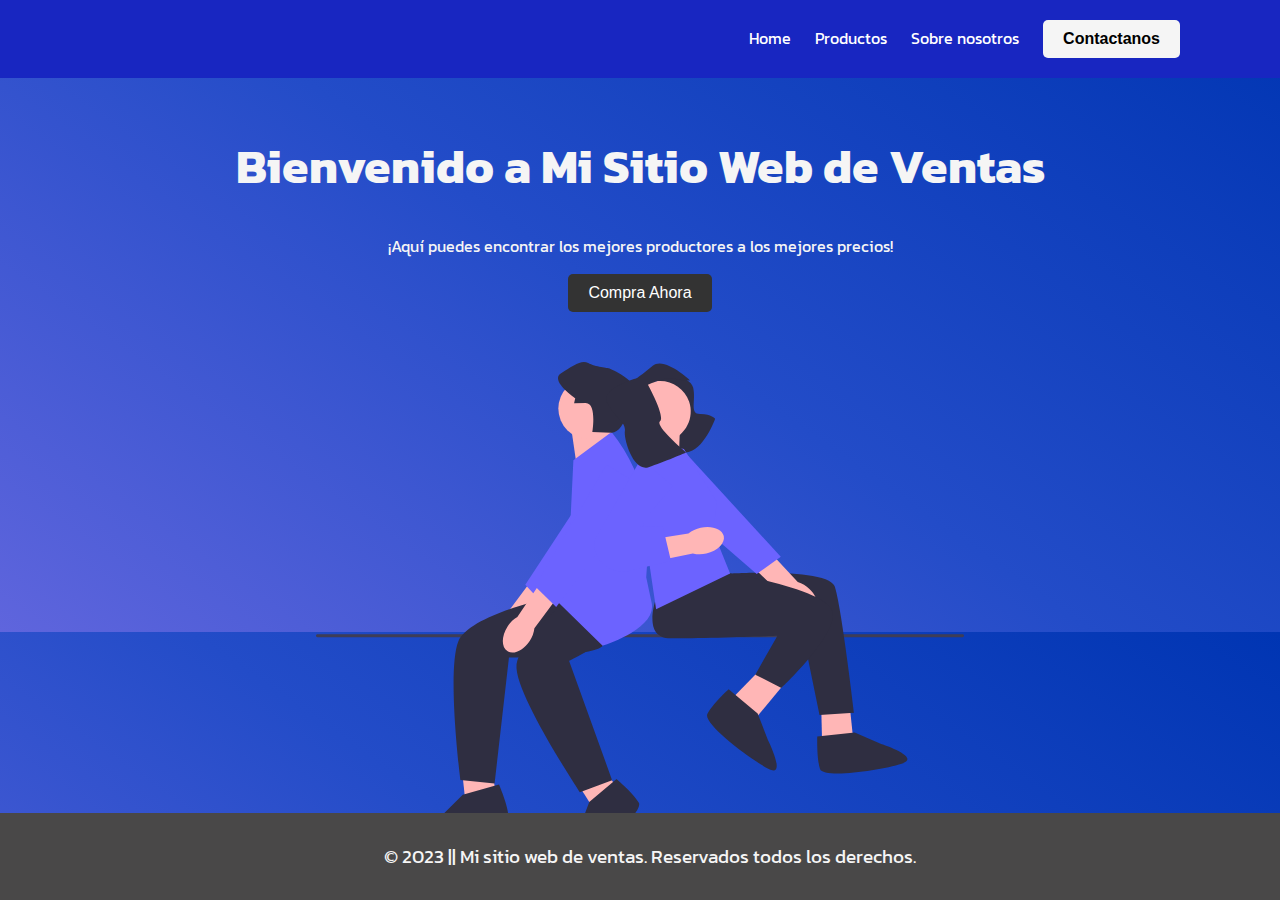
<file: landing_page/index.html>
<!DOCTYPE html>
<html lang="es">
<head>
    <meta charset="UTF-8">
    <meta http-equiv="X-UA-Compatible" content="IE=edge">
    <meta name="viewport" content="width=device-width, initial-scale=1.0">
    <link rel="stylesheet" href="css/style.css">
    <link href="https://fonts.googleapis.com/css2?family=Kanit:wght@300&display=swap" rel="stylesheet">
    <title>Mi sitio web de ventas</title>
</head>

<body>

    <header>
        <nav>
            <ul>

                <li><a href="#">Home</a></li>
                <li><a href="#">Productos</a></li>
                <li><a href="#">Sobre nosotros</a></li>
                <button class="btn btn-contacto"><a href="contacto.html">Contactanos</a></button>

            </ul>
        </nav>
    </header>

    <main>

        <h1>Bienvenido a Mi Sitio Web de Ventas</h1>
        <p>¡Aquí puedes encontrar los mejores productores a los mejores precios!</p>
        <button class="btn btn-compra">Compra Ahora</button>
        
        <div class="container">
            <img src="img/1.svg" alt="" class="img img-1 show">
            <img src="img/2.svg" alt="" class="img img-2">
            <img src="img/3.svg" alt="" class="img img-3">
            <img src="img/4.svg" alt="" class="img img-4">
            <img src="img/5.svg" alt="" class="img img-5">
            <img src="img/6.svg" alt="" class="img img-6">
        </div>

    </main>

    <footer>
        <p>&copy; 2023 || Mi sitio web de ventas. Reservados todos los derechos.</p>
    </footer>

    <script defer src="script.js"></script>
    <script defer src="img.js"></script>
    
</body>

</html>
</file>
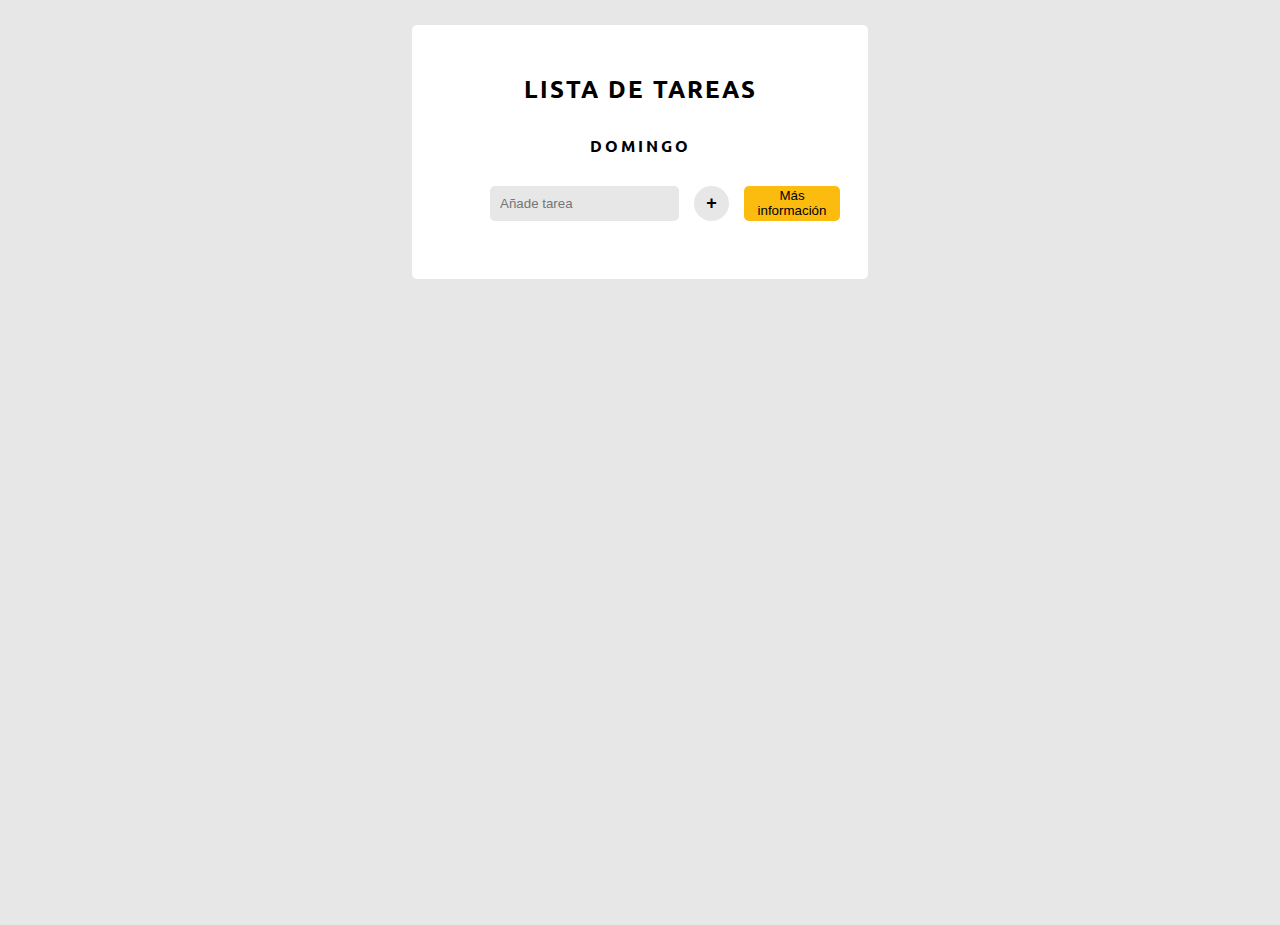
<file: lista_tareas/index.html>
<!DOCTYPE html>
<html lang="es">
<head>
    <meta charset="UTF-8">
    <meta http-equiv="X-UA-Compatible" content="IE=edge">
    <meta name="viewport" content="width=device-width, initial-scale=1.0">
    <link href="https://fonts.googleapis.com/css2?family=Ubuntu&display=swap" rel="stylesheet">
    <link rel="stylesheet" href="css/estilo.css">
    <script defer src="js/script.js"></script>
    <title>To-do list</title>
</head>

<body>

    <div class="principal">

        <h2>LISTA DE TAREAS</h2>
        <div id="dia">

        </div>

        <div id="seccion_tareas">

        <input type="text" id="nueva_tarea" placeholder="Añade tarea">
        <button type="submit" id="enviar_tarea">+</button>
        <button id="info"> Más información </button>

        </div>


        <div id="lista">
            
        </div>

    </div>

    
</body>

</html>
</file>
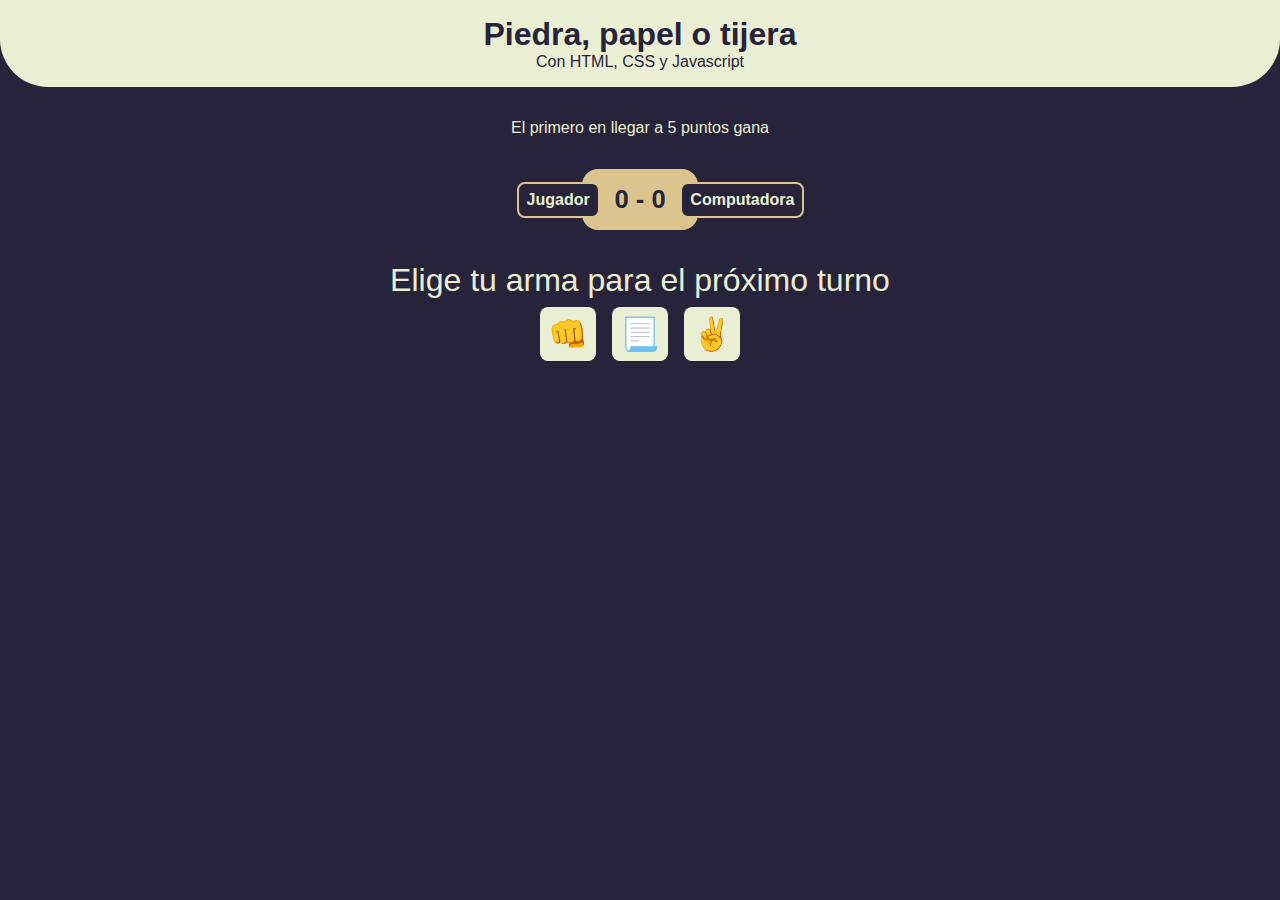
<file: piedra_papel_tijera_js/index.html>
<!DOCTYPE html>
<html lang="es">

<head>
    <meta charset="UTF-8">
    <meta http-equiv="X-UA-Compatible" content="IE=edge">
    <meta name="viewport" content="width=device-width, initial-scale=1.0">
    <title>Piedra 👊, papel 📃 o tijera ✌ </title>
    <link rel="stylesheet" href="css/main.css">
</head>

<body>

    <header>
        <h1>Piedra, papel o tijera</h1>
        <p>Con HTML, CSS y Javascript</p>
    </header>

    <main>
        <p class="instrucciones" id="instrucciones">
            El primero en llegar a 5 puntos gana
        </p>

        <div class="marcador">
            <p class="nombre nombre-jugador" id="mostrar_nombre" onclick="nombre_jugador()">Jugador</p>
            <p class="nombre nombre-computadora">Computadora</p>
            <p class="puntos">
                <span id="puntos-usuario">0</span>
                <span>-</span>
                <span id="puntos-computadora">0</span>
            </p>
        </div>
        
        <div class="elegi-tu-arma" id="elegi-tu-arma">
            <h2>Elige tu arma para el próximo turno</h2>
            <div class="armas">
                <button class="arma" id="piedra👊">👊</button>
                <button class="arma" id="papel📃">📃</button>
                <button class="arma" id="tijera✌">✌</button>
            </div>
        </div>
        
        <div class="mensaje disabled" id="mensaje">
            <p>
                usaste <span class="eleccion" id="eleccion-usuario">papel📃</span><br> y la computadora usó <span class="eleccion" id="eleccion-computadora">piedra👊</span>
            </p>
            <p id="gana-punto">¡Ganaste un punto!🥵🎉</p>
        </div>
        <button class="btn disabled" id="reiniciar">Reiniciar Juego</button>
    </main>

    <script src="js/main.js"></script>
    
</body>

</html>
</file>
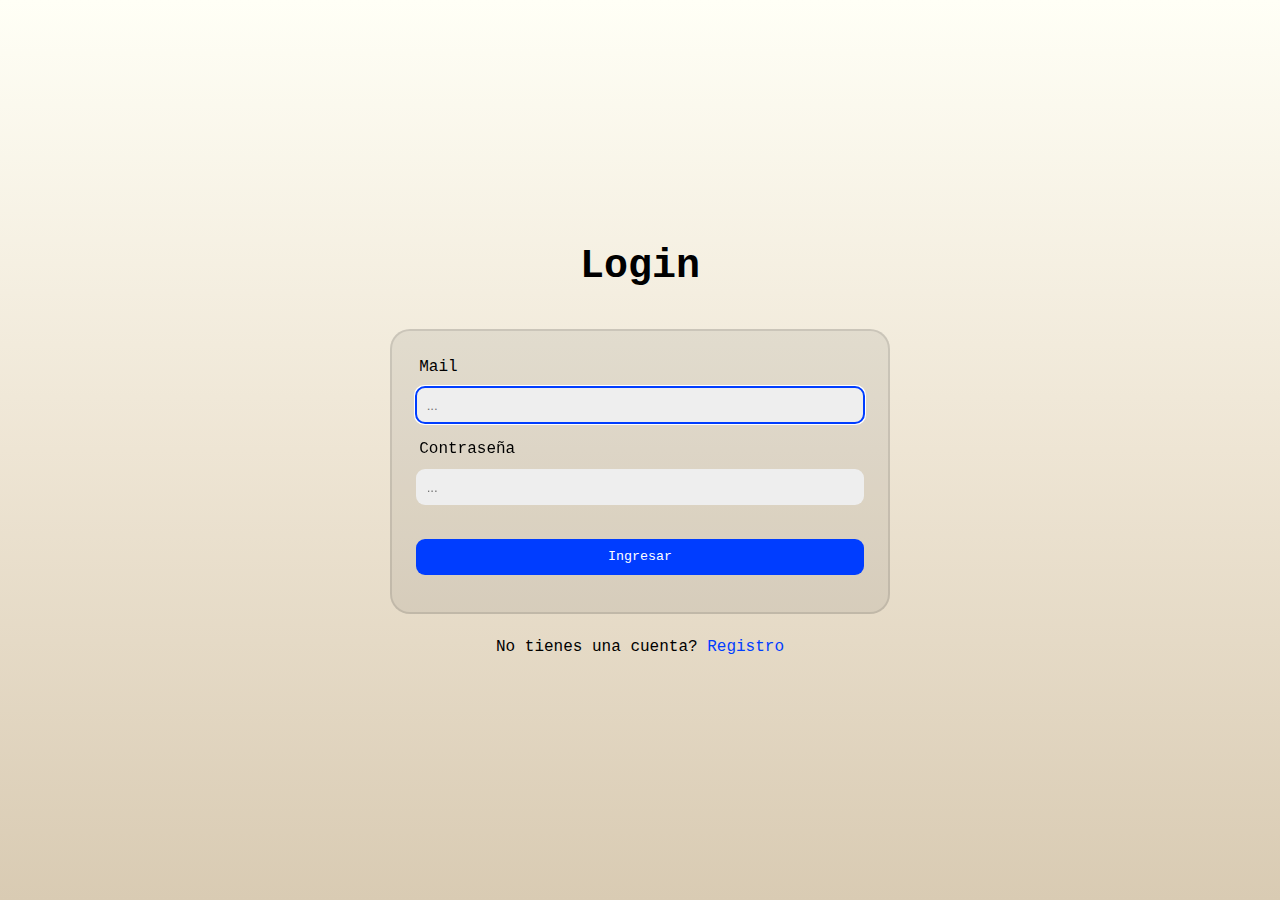
<file: proyecto_localstorage/index.html>
<!DOCTYPE html>
<html lang="en">
<head>
    <meta charset="UTF-8">
    <meta http-equiv="X-UA-Compatible" content="IE=edge">
    <meta name="viewport" content="width=device-width, initial-scale=1.0">
    <link rel="stylesheet" href="css/styles.css">
    <title>Home</title>
</head>
<body>
    <section>
        <h1>Home</h1>
        <button id="logout">Logout</button>
    </section>
    <script src="js/index.js"></script>
</body>
</html>
</file>
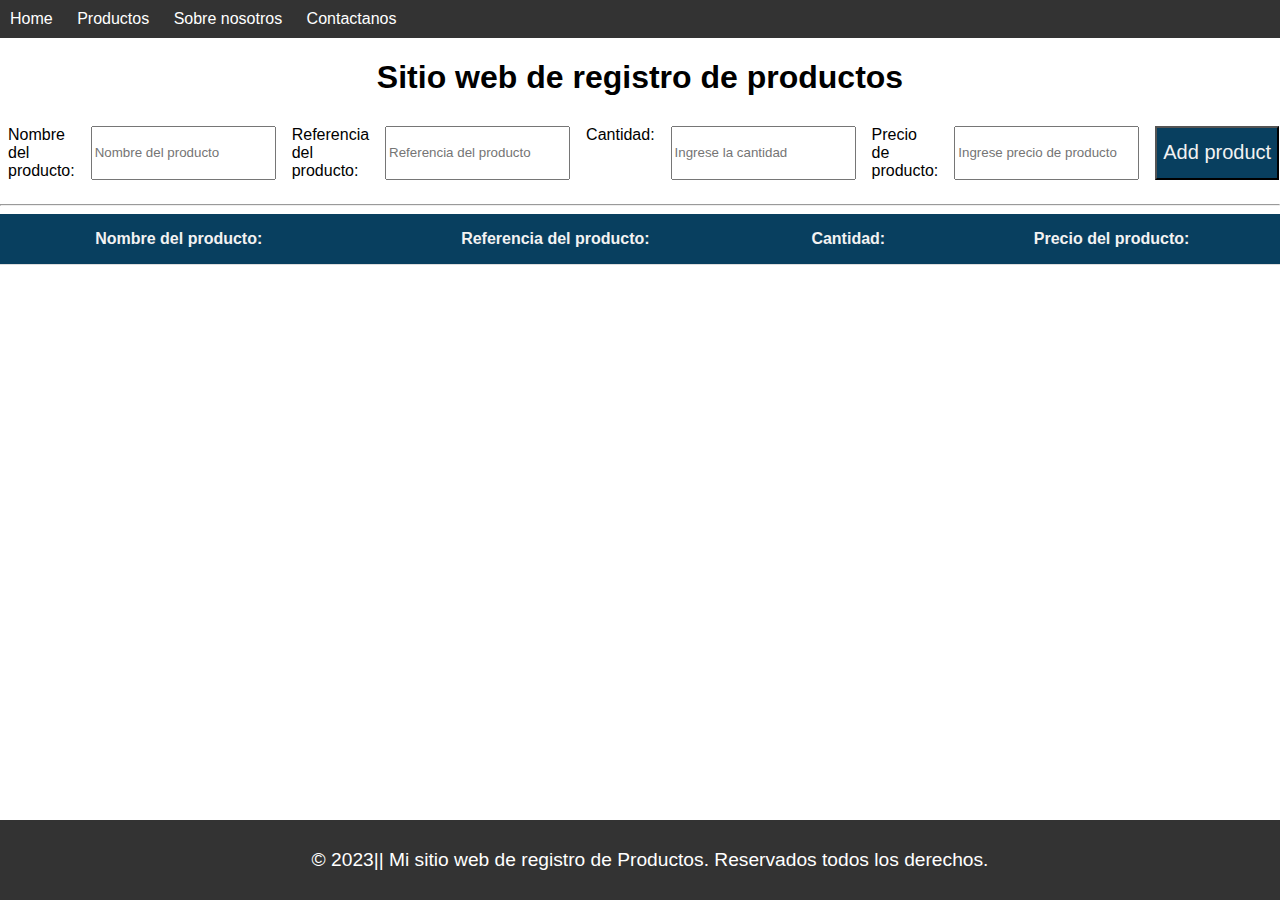
<file: Proyecto_registro_productos/index.html>
<!DOCTYPE html>
<html lang="es">
<head>
    <meta charset="UTF-8">
    <meta name="viewport" content="width=device-width, initial-scale=1.0">
    <title>Sitio web de registro de productos</title>
    <link rel="stylesheet" href="style.css">
</head>
<body>
    <header>
        <nav>
            <ul>
                <li><a href="index.html">Home</a></li>
                <li><a href="index.html">Productos</a></li>
                <li><a href="index.html"></a>Sobre nosotros</li>
                <li><a href="index.html"></a>Contactanos</li>
            </ul>
        </nav>
    </header>

    <h1> Sitio web de registro de productos</h1>
    <form id="productForm" action="">
        <label for="productName">Nombre del producto:</label>
        <input type="text" id="productName" name="productName" placeholder="Nombre del producto" required>

        <label for="productPrice">Referencia del producto:</label>
        <input type="text" id="productRef" name="productRef" placeholder="Referencia del producto" required>

        <label for="productCant">Cantidad:</label>
        <input type="number" id="productCant" name="productCant" placeholder="Ingrese la cantidad" required>

        <label for="productPrice">Precio de producto:</label>
        <input type="number" id="productPrice" name="productPrice" placeholder="Ingrese precio de producto" required>

        <input id="submit" type="submit" value="Add product">
    </form>
    <hr>

    <table id="productTable">
        <thead>
            <tr>
                <th>Nombre del producto:</th>
                <th>Referencia del producto:</th>
                <th>Cantidad:</th>
                <th>Precio del producto:</th>
            </tr>
        </thead>
        <tbody id="productTableBody"></tbody>
    </table>
    
    <script src="script.js"></script>

    <footer>
        <p>&copy; 2023|| Mi sitio web de registro de Productos. Reservados todos los derechos.</p>
    </footer>
</body>
</html>
</file>
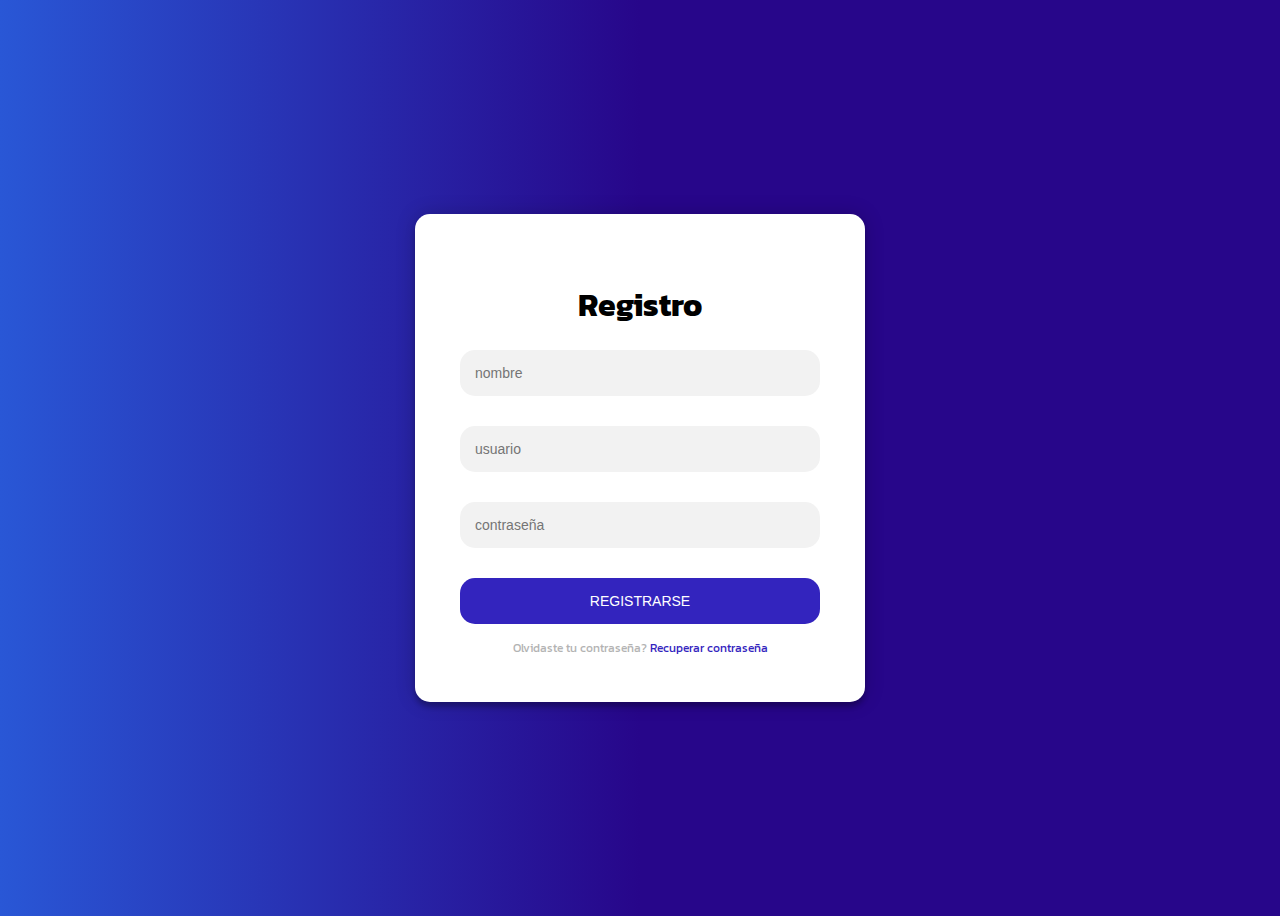
<file: landing_page/contacto.html>
<!DOCTYPE html>
<html lang="es">

<head>
    <meta charset="UTF-8">
    <meta http-equiv="X-UA-Compatible" content="IE=edge">
    <meta name="viewport" content="width=device-width, initial-scale=1.0">
    <link href="https://fonts.googleapis.com/css2?family=Kanit:wght@300&display=swap" rel="stylesheet">
    <link rel="stylesheet" href="css/style_contacto.css">
    <title>Contacto</title>
</head>

<body>

    <div class="login-box">
        <div class="form">

          <form action="registro.php" method="post" class="login-form">
            <h1>Registro</h1>
            <input type="text" placeholder="nombre" name="nombre">  
            <input type="text" placeholder="usuario" name="usuario">
            <input type="password" placeholder="contraseña" name="pass">
            <button type="submit">Registrarse</button>
            <p class="message">Olvidaste tu contraseña? <a href="#">Recuperar contraseña</a></p>
          </form>

        </div>
    </div>
    </form>
    
</body>

</html>
</file>
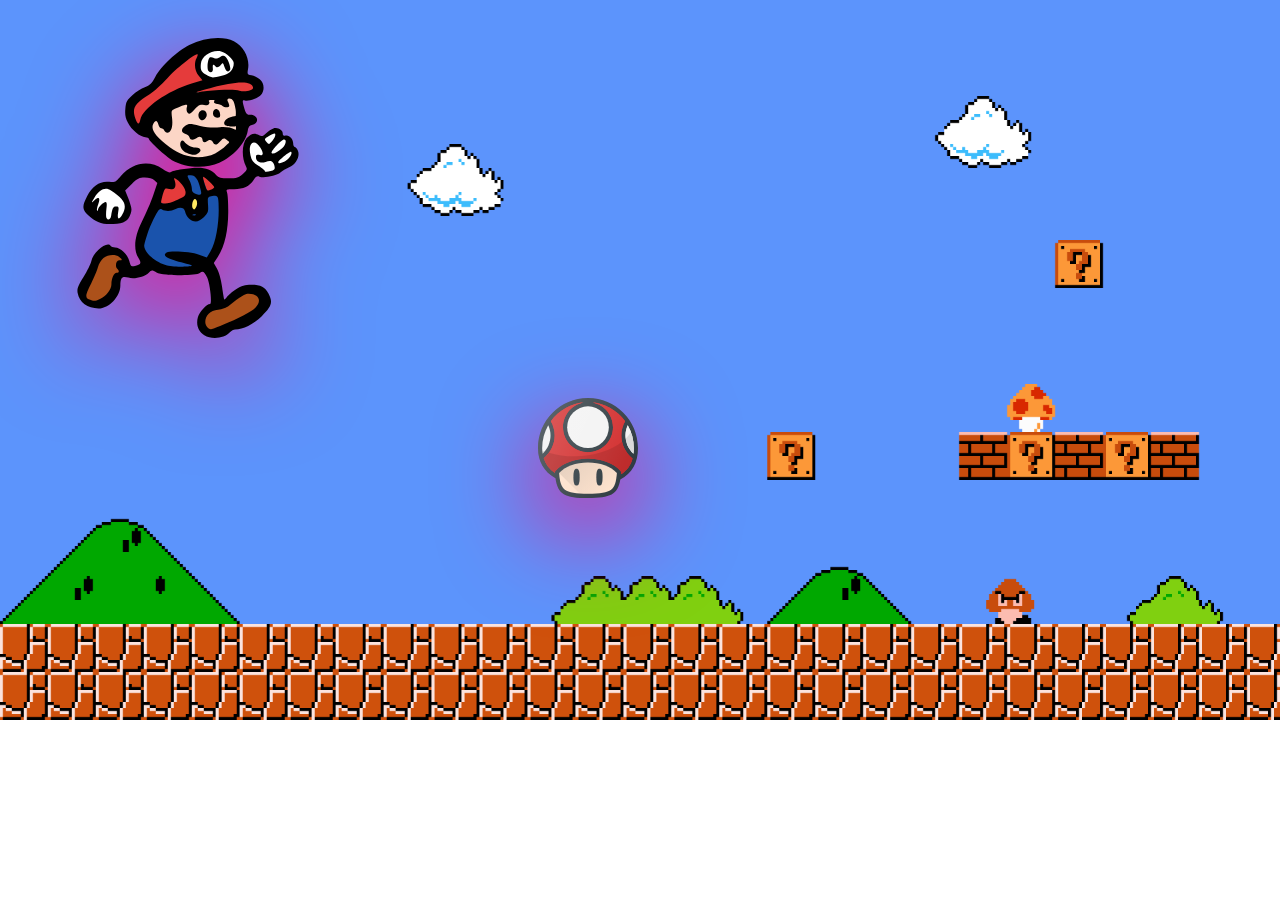
<file: pequeña_animación_svg/ejercicio.html>
<!DOCTYPE html>
<html lang="es">

<head>
    <meta charset="UTF-8">
    <meta http-equiv="X-UA-Compatible" content="IE=edge">
    <meta name="viewport" content="width=device-width, initial-scale=1.0">
    <link rel="stylesheet" href="css/estilo2.css">
    <title> Iconos</title>
</head>

<body>

    <div>

    <img class="img1" src="assets/mario.svg">

    </div>

    <div class="div2">

    <img class="img2" src="assets/hong.svg">

    </div>
    
</body>

</html>
</file>
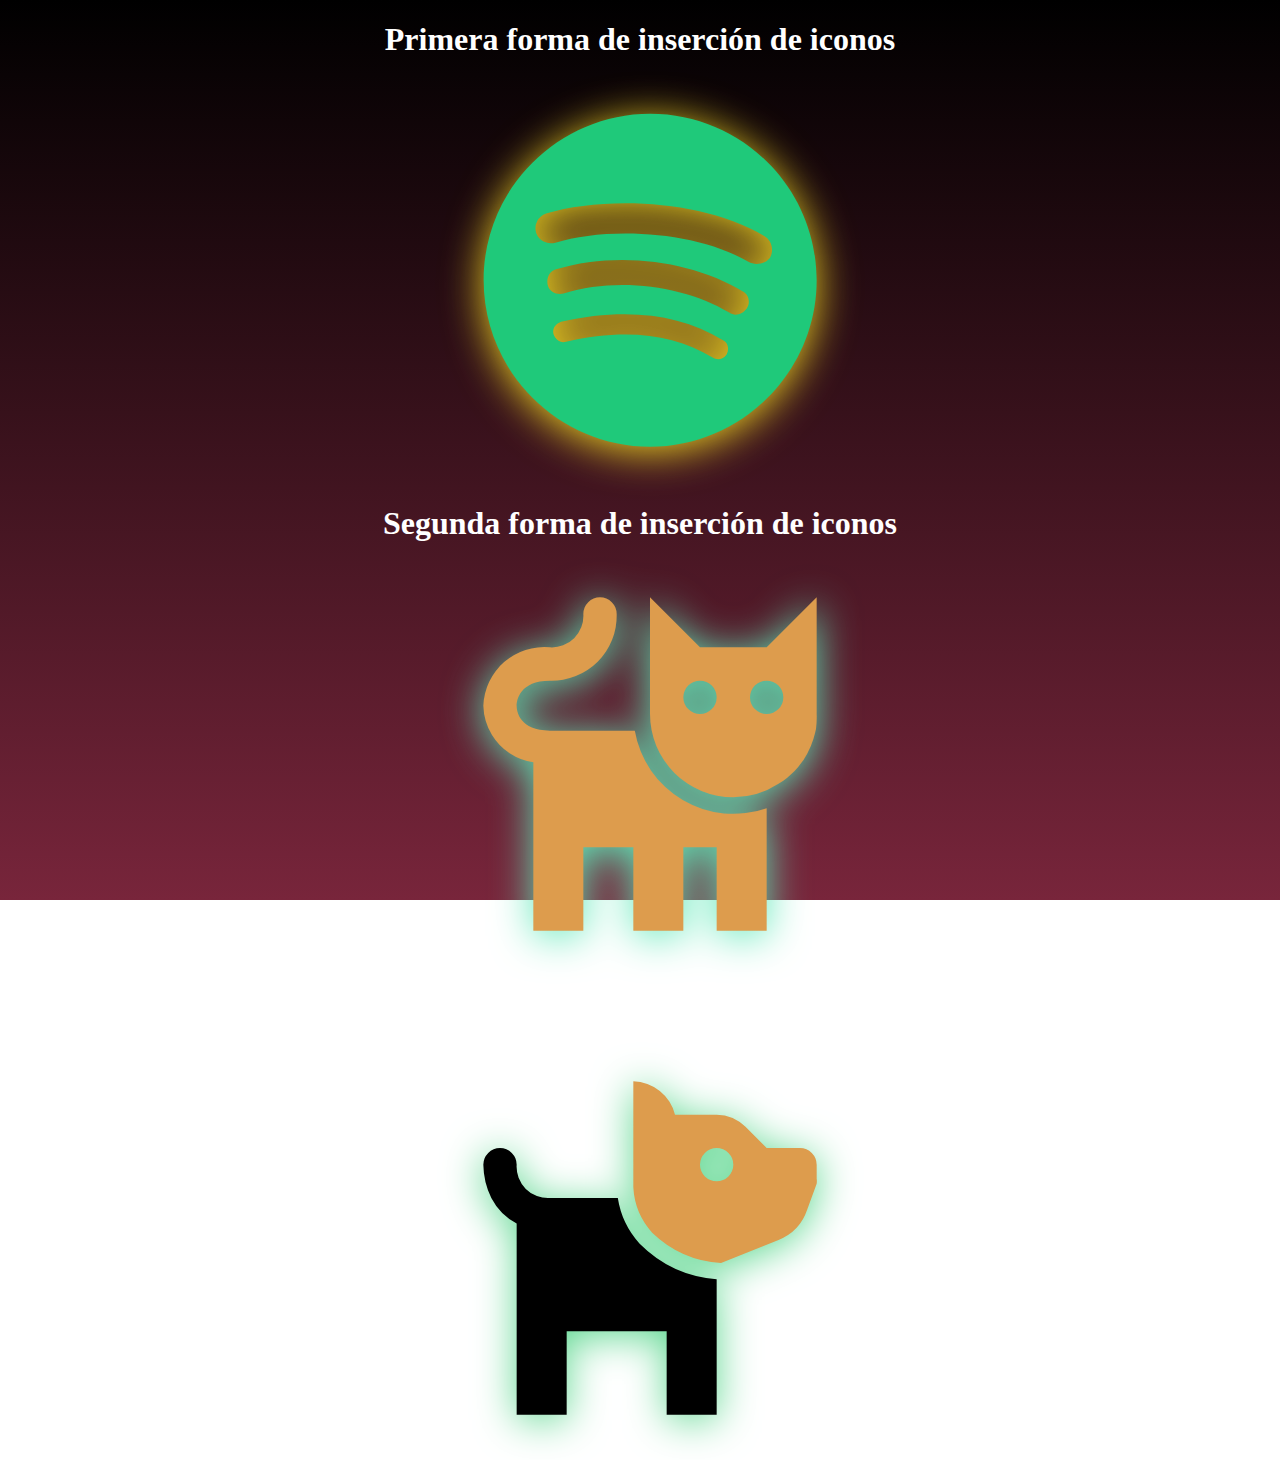
<file: pequeña_animación_svg/practica1.html>
<!DOCTYPE html>
<html lang="es">

<head>
    <meta charset="UTF-8">
    <meta http-equiv="X-UA-Compatible" content="IE=edge">
    <meta name="viewport" content="width=device-width, initial-scale=1.0">
    <link rel="stylesheet" href="css/estilo.css">
    <title> Iconos para página web</title>
</head>

<body>

    <h1> Primera forma de inserción de iconos</h1>

    <img src="assets/spotify.svg">

    <h1> Segunda forma de inserción de iconos</h1>
    <svg xmlns="http://www.w3.org/2000/svg" width="24" height="24" viewBox="0 0 24 24" style="fill: rgba(0, 0, 0, 1);transform: msFilter;"><path fill="currentcolor" d="M17 14a5 5 0 0 0 2.71-.81L20 13a3.16 3.16 0 0 0 .45-.37l.21-.2a4.48 4.48 0 0 0 .48-.58l.06-.08a4.28 4.28 0 0 0 .41-.76 1.57 1.57 0 0 0 .09-.23 4.21 4.21 0 0 0 .2-.63l.06-.25A5.5 5.5 0 0 0 22 9V2l-3 3h-4l-3-3v7a5 5 0 0 0 5 5zm2-7a1 1 0 1 1-1 1 1 1 0 0 1 1-1zm-4 0a1 1 0 1 1-1 1 1 1 0 0 1 1-1z"></path><path fill="currentcolor" d="M11 22v-5H8v5H5V11.9a3.49 3.49 0 0 1-2.48-1.64A3.59 3.59 0 0 1 2 8.5 3.65 3.65 0 0 1 6 5a1.89 1.89 0 0 0 2-2 1 1 0 0 1 1-1 1 1 0 0 1 1 1 3.89 3.89 0 0 1-4 4C4.19 7 4 8.16 4 8.51S4.18 10 6 10h5.09A6 6 0 0 0 19 14.65V22h-3v-5h-2v5z"></path></svg>

    <h1> Imagen icono compuesto</h1>
    <svg class="svg2" xmlns="http://www.w3.org/2000/svg" width="24" height="24" viewBox="0 0 24 24" style="fill: rgba(0, 0, 0, 1);transform: msFilter;"><path fill="currentcolor" d="M21 6h-2l-1.27-1.27A2.49 2.49 0 0 0 16 4h-2.5A2.64 2.64 0 0 0 11 2v6.36a4.38 4.38 0 0 0 1.13 2.72 6.57 6.57 0 0 0 4.13 1.82l3.45-1.38a3 3 0 0 0 1.73-1.84L22 8.15a1.06 1.06 0 0 0 0-.31V7a1 1 0 0 0-1-1zm-5 2a1 1 0 1 1 1-1 1 1 0 0 1-1 1z"></path><path d="M11.38 11.74A5.24 5.24 0 0 1 10.07 9H6a1.88 1.88 0 0 1-2-2 1 1 0 0 0-2 0 4.69 4.69 0 0 0 .48 2A3.58 3.58 0 0 0 4 10.53V22h3v-5h6v5h3v-8.13a7.35 7.35 0 0 1-4.62-2.13z"></path></svg>
    
</body>

</html>
</file>
<file: landing_page/css/style.css>
body{
    margin: 0;
    padding: 0;
    box-sizing: border-box;
    font-family: 'Kanit', sans-serif;
    background-image: linear-gradient(35deg, #5f65dd 0, #234cc8 50%, #0035b3 100%);
}

header{
    background-color: #1826c1;
    color: #fff;
    padding: 20px;
}

nav ul{
    list-style-type: none;
    margin: 0;
    padding: 0;
    text-align: right;
    margin-right: 80px;
}

nav ul li{
    display: inline-block;
    margin-right: 20px;
}

nav ul li a{
    color: #fff;
    text-decoration: none;
}

.btn{
    padding: 10px 20px;
    background-color: #333;
    color: #fff;
    border: none;
    border-radius: 5px;
    font-size: 1em;
    cursor: pointer;
}

.btn-contacto{
    background-color: whitesmoke;
}

button a{
    text-decoration: none;
    font-weight: bold;
    color: rgb(0, 0, 0);
}

main{
    text-align: center;
    padding: 20px;
}

h1{
    font-size: 3em;
    color: whitesmoke;
}

p{
    color: whitesmoke;
}

.btn-compra:hover{
    background-color: #044063;
}

.container{
    padding-top: 300px;
    display: flex;
    align-items: center;
    justify-content: center;
}

img{
    position: absolute;
    height: 500px;
    width: 900px;
    opacity: 0;
    border-radius: 5px;
    transition: 0.8s;
}

.show{
    opacity: 1;
}

footer{
    background-color: #494848;
    color: #fff;
    text-align: center;
    padding: 10px;
    font-size: 1.2em;
    bottom: 0;
    width: 100%;
    position: fixed;
    justify-content: center;
}
</file>
<file: lista_tareas/css/estilo.css>
body{

    padding: 0;
    margin: 0;
    height: 100vh;
    box-sizing: border-box;
    font-family: 'Ubuntu', sans-serif;
    background-color: #e7e7e7;

}

.principal{

    text-align: center;
    margin: 25px auto;
    padding: 28px;
    background-color: #fff;
    width: 100%;
    max-width: 400px;
    border-radius: 5px;

}

h2{

    text-align: center;
    letter-spacing: 2px;
    font-weight: bold;
    margin-bottom: 30px;

}

#dia{

    letter-spacing: 3px;
    text-transform: uppercase;
    margin-bottom: 15px;
    font-weight: bold;

}

#seccion_tareas{
    margin: 30px auto;
    margin-left: 50px;
    display: grid;
    grid-auto-flow: column;
    grid-template-columns: auto 35px auto;
    grid-column-gap: 15px;
    
}

#nueva_tarea{

    border: none;
    padding-left: 10px;
    background-color: #e7e7e7;
    border-radius: 5px;
    transition: 0.7s ease;

}

#nueva_tarea:focus{

    outline: none;

}

#nueva_tarea:hover{

    background-color:#e7e7e754 ;

}

#enviar_tarea, #ordenar_tarea{

    border: none;
    font-weight: bold;
    cursor: pointer;
    border-radius: 5px;

}

#enviar_tarea{

    height: 35px;
    border-radius: 50%;
    font-size: 18px;
    background-color: #e7e7e7;
    transition: 0.8s ease;
}

#enviar_tarea:hover{

    background-color: aquamarine;

}

#info{

    border: none;
    border-radius: 5px;
    background-color: rgb(251, 188, 15);
    cursor: pointer;
    transition: 1s;

}

#info:hover{

    background-color: rgb(216, 163, 16);

}

.eliminar_tarea{

    position: absolute;
    right: 37%;
    padding: 10px;
    border-radius: 5px;
    line-height: 5px;
    border: none;
    cursor: pointer;
    transition: 1s ease;
}

.eliminar_tarea:hover{

    background-color: #ddd8d8;

}

.tarea{

    background-color: rgb(114, 212, 167);
    padding: 15px;
    margin-top: 15px;
    color: whitesmoke;
    cursor: pointer;


}

.tarea_completada{

    background-color: #e7e7e7;
    color: black;
    text-decoration: line-through;

}
</file>
<file: piedra_papel_tijera_js/css/main.css>
*{
    margin: 0;
    padding: 0;
    box-sizing: border-box;
    font-family: 'Heebo', sans-serif;
}

:root{
    --clr-gold: #DCC48E;
    --clr-beige: #EAEFD3;
    --clr-purple: #27233A;
}

body{
    background-color: var(--clr-purple);
    color: var(--clr-beige);
}

header{
    display: flex;
    flex-direction: column;
    align-items: center;
    justify-content: center;
    padding: 1rem;
    background-color: var(--clr-beige);
    color: var(--clr-purple);
    border-bottom-left-radius: 3rem;
    border-bottom-right-radius: 3rem;
}

main{
    display: flex;
    flex-direction: column;
    align-items: center;
    justify-content: center;
    padding: 2rem;
    text-align: center;
}

.instrucciones{
    margin-bottom: 2rem;
}

.marcador{
    background-color: var(--clr-gold);
    padding: 1rem 2rem;
    border-radius: 1rem;
    position: relative;
    display: flex;
    align-items: center;
    color: var(--clr-purple);
    font-weight: 600;
    margin-bottom: 2rem;
}

.marcador .nombre{
    position: absolute;
    color: var(--clr-beige);
    background-color: var(--clr-purple);
    line-height: 1;
    padding: .5rem;
    border-radius: .5rem;
    border: 2px solid var(--clr-gold);
}

.marcador .nombre-jugador{
    right: 85%;
    cursor: pointer;
}

.marcador .nombre-computadora{
    left: 85%;
}

.marcador .puntos{
    font-size: 1.6rem;
}

.elegi-tu-arma{
    margin-bottom: 2rem;
}

.elegi-tu-arma h2{
    font-size: 2rem;
    font-weight: 400;
    margin-bottom: .5rem;
}

.armas{
    display: flex;
    justify-content: center;
    gap: 1rem;
}

.arma{
    font-size: 2rem;
    background-color: var(--clr-beige);
    border: 0;
    padding: .5rem;
    border-radius: .5rem;
    cursor: pointer;
}

.mensaje{
    margin-bottom: 2rem;
    line-height: 1.8;
}

.mensaje .eleccion{
    color: var(--clr-purple);
    background-color: var(--clr-gold);
    border-radius: .25rem;
    padding-inline: .25rem;
}

.btn{
    border: 0;
    line-height: 1;
    background-color: var(--clr-beige);
    color: var(--clr-purple);
    font-size: 1rem;
    padding: .5rem;
    border-radius: .5rem;
    cursor: pointer;
    text-transform: uppercase;
    font-weight: 600;
}

.disabled{
    display: none;
}
</file>
<file: proyecto_localstorage/css/styles.css>
:root{
    --font-mono: ui-monospace, Menlo, Monaco, 'Cascadia Mono', 'Segoe UI Mono',
    'Roboto Mono', 'Oxygen Mono', 'Ubuntu Monospace', 'Source Code Pro',
    'Fira Mono', 'Droid Sans Mono', 'Courier New', monospace;
    --transition: all 0.1s cubic-bezier(0.645, 0.045, 0.355, 1)
}

* {
    margin:0;
    padding:0;
    box-sizing:border-box;
}

body{
    font-family: var(--font-mono);
    background-image: linear-gradient(180deg, #fffff6 0, #eee5d4 50%, #d9cbb3 100%);
}

section{
    display:flex;
    flex-wrap: wrap;
    height: 100vh;
    align-items: center;
    justify-content: center;
    flex-direction: column;
    padding: 1em;
}

section h1{
    font-size: 3em;
}

section h2{
    text-align:center;
    width: 100%;
    margin-bottom: 1em;
    font-size: 2.5em
}

section form{
    background-color: rgba(80, 78, 78, 0.1);
    padding: 1.5em;
    display:flex;
    flex-wrap: wrap;
    max-width: 500px;
    border-radius: 20px;
    border: 2px solid rgba(0,0,0,.1);
}

section form label{
    width: 100%;
    padding: 0.2em;
    margin-bottom: 0.5em;
}

section form input{
    width: 100%;
    margin-bottom: 1em;
    padding: 0.8em;
    border-radius: 9px;
    border: none;
    outline-color: #003DFF;
    background-color: #eee;
}

section form input[type='submit']{
    margin-top: 1.5em;
    background-color: #003DFF;
    color: #fff;
    font-family: var(--font-mono);
    transition: var(--transition);
} 

section form input[type='submit']:active{
    transform: scale(0.97);
}

section p{
    margin-top: 1.5em;

}


section p a{
    text-decoration: none;
    color: #003DFF;
}


/* Home */

section button{
    background-color: #003DFF;
    color: #fff;
    font-family: var(--font-mono);
    transition: var(--transition);
    border: none;
    padding: 0.5em 1em;
    border-radius: 9px;
    margin-top: 1.5em;
    font-size: 1em;
}
</file>
<file: Proyecto_registro_productos/style.css>
body{
    margin: 0;
    padding: 0;
    font-family: Arial, sans-serif;
}

header{
    background-color: #333;
    color: #fff;
    padding: 10px;
}

nav ul{
    list-style-type: none;
    margin: 0;
    padding: 0;
}

nav ul li{
    display: inline-block;
    margin-right: 20px;
}

nav ul li a{
    color: #fff;
    text-decoration: none;
}

a:hover{
    color: #085280;
}

h1{
    text-align: center;
}

form{
    display: flex;
    margin-bottom: 1rem;
}

label,
input{
    margin: 0.5rem;
}

#submit{
    background-color: rgb(8, 63, 95);
    color: #f2f2f2;
    font-size: 20px;
}

#submit:hover{
    background-color: whitesmoke;
    color: rgb(8, 63, 95);
    transition: 1s ease;
}

table{
    width: 100%;
    border-collapse: collapse;
}

th,
td{
    padding: 1rem;
    text-align: center;
    border-bottom: 1px solid #ddd;
}

th{
    background-color: rgb(8, 63, 95);
    color: #f2f2f2;
}

footer{
    background-color: #333;
    color: #fff;
    text-align: center;
    padding: 10px;
    font-size: 1.2em;
    bottom: 0;
    width: 100%;
    position: fixed;
    justify-content: center;
}
</file>
<file: landing_page/css/style_contacto.css>
body {
  background: linear-gradient(90deg, rgb(41, 87, 214) 0%, rgb(39, 6, 138) 50%);
  font-family: 'Kanit', sans-serif;  
  display: flex;
  justify-content: center;
  align-items: center;
  height:100vh ;
}
.form {
  position: relative;
  background: #FFFFFF;
  max-width: 360px;
  padding: 45px;
  text-align: center;
  box-shadow: 0 0 20px 0 rgba(0, 0, 0, 0.2), 0 5px 5px 0 rgba(0, 0, 0, 0.24);
  border-radius:15px;
}
.form input {
  outline: 0;
  background: #f2f2f2;
  width: 100%;
  border: 0;
  margin: 0 0 30px;
  padding: 15px;
  box-sizing: border-box;
  font-size: 14px;
  border-radius:15px;
}
.form button {
  text-transform: uppercase;
  outline: 0;
  background: #3324be;
  width: 100%;
  border: 0;
  padding: 15px;
  color: #FFFFFF;
  font-size: 14px;
  border-radius:15px;
  -webkit-transition: all 0.3 ease;
  transition: all 0.3 ease;
  cursor: pointer;
}
.form button:hover,.form button:active,.form button:focus {
  background: #2957d6;
}
.form .message {
  margin: 15px 0 0;
  color: #b3b3b3;
  font-size: 12px;
}
.form .message a {
  color: #3324be;
  text-decoration: none;
}
</file>
<file: pequeña_animación_svg/css/estilo2.css>
body{

    background-image: url(../imagenes/fondo.png);
    background-size: cover;
    background-repeat: no-repeat;

}

.img1{

    width: 300px;
    height: 300px;
    filter: drop-shadow(0px 30px 50px rgb(255, 0, 123));
    animation: main 5s infinite alternate;

}

.img2{

    width: 100px;
    height: 100px;
    filter: drop-shadow(0px 30px 50px rgb(255, 0, 123));
    animation: second 5s infinite alternate;
    position: relative;
    left: 500px;

}


div{
    width: 500px;
    text-align: center;
    display: flex;
    padding: 30px;
}

@keyframes main{
    
    0%{

        filter: drop-shadow(0px 20px 40px rgb(255, 0, 123)); 
        transform: translate(0px,0px);

    }

    25%{

        filter: drop-shadow(5px 30px 50px rgb(255, 0, 0)); 
        transform: translate(250px,5px);



    }

    50%{

        filter: drop-shadow(10px 40px 60px rgb(255, 230, 0)); 
        transform: translate(500px,10px);
        transform: rotate(180deg);

    }

    75%{

        filter: drop-shadow(15px 50px 70px rgb(0, 21, 255)); 
        transform: translate(540px,15px);



    }

    100%{

        filter: drop-shadow(20px 60px 80px rgb(162, 0, 255)); 
        transform: scale(1.5);

    }


}

@keyframes second{
    
    0%{

        filter: drop-shadow(0px 20px 40px rgb(255, 0, 123)); 
        transform: translate(0px,0px);

    }

    25%{

        filter: drop-shadow(5px 30px 50px rgb(255, 0, 0)); 
        transform: translate(100px,-100px);



    }

    50%{

        filter: drop-shadow(10px 40px 60px rgb(255, 230, 0)); 
        transform: translate(150px,-200px);

    }

    75%{

        filter: drop-shadow(15px 50px 70px rgb(0, 21, 255)); 
        transform: translate(152px,-203px);


    }

    100%{

        filter: drop-shadow(20px 60px 80px rgb(162, 0, 255)); 
        transform: translate(0px,0px);
        transform: scale(0.1);


    }


}
</file>
<file: pequeña_animación_svg/css/estilo.css>
body{

    background: linear-gradient(black, rgb(120, 37, 59));
    background-attachment: fixed;

}

h1{

    text-align: center;
    color: white;

}

img{

    width: 400px;
    height: 400px;
    position: relative;
    left: 35%;
    filter: drop-shadow(0px 5px 20px rgb(236, 209, 35));
    animation: second 0.5s infinite alternate;

}

.svg2{

    width: 400px;
    height: 400px;
    color: rgb(221, 156, 77)!important;
    position: relative;
    left: 35%;
    filter: drop-shadow(0px 5px 20px rgb(94, 215, 144));
    animation: third 0.5s infinite alternate;

}

svg{

    width: 400px;
    height: 400px;
    color: rgb(221, 156, 77)!important;
    position: relative;
    left: 35%;
    filter: drop-shadow(0px 5px 20px rgb(97, 232, 185));
    animation: main 0.5s infinite alternate;

}

@keyframes third{

    from{
        filter: drop-shadow(0px 10px 50px rgb(97, 232, 185)); 
        transform: translateX(0px);
    }

    to{
        filter: drop-shadow(0px 20px 80px rgb(30, 138, 215));
        transform: translateX(-60px);
    }

}

@keyframes second{

    from{
        filter: drop-shadow(0px 10px 50px rgb(236, 209, 35)); 
        transform: rotate(0deg);
    }

    to{
        filter: drop-shadow(0px 20px 80px rgb(30, 138, 215));
        transform: rotate(60deg);
    }

}

@keyframes main{
    

    from{
        filter: drop-shadow(0px 5px 20px rgb(97, 232, 185)); 
        transform: translateX(0px);
    }

    to{
        filter: drop-shadow(0px 20px 80px rgb(30, 138, 215));
        transform: translateX(60px);
    }

}
</file>
